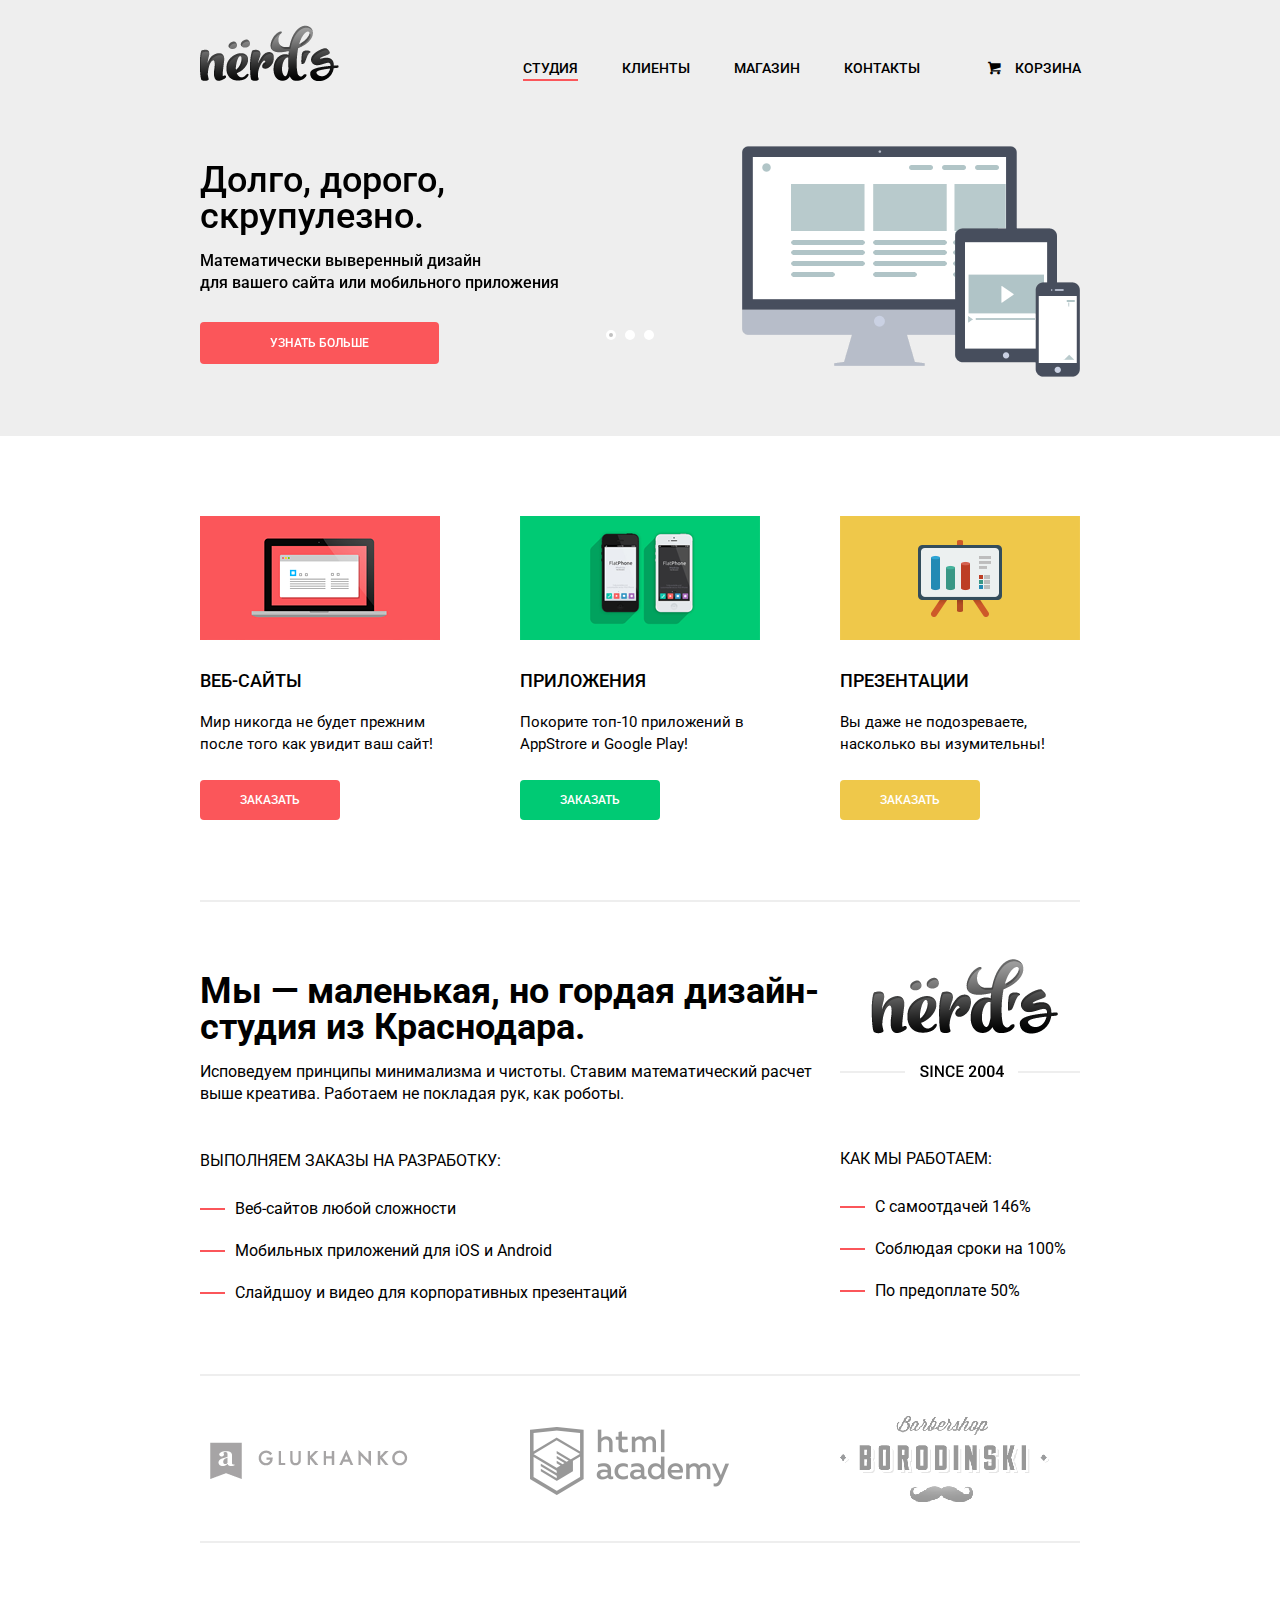
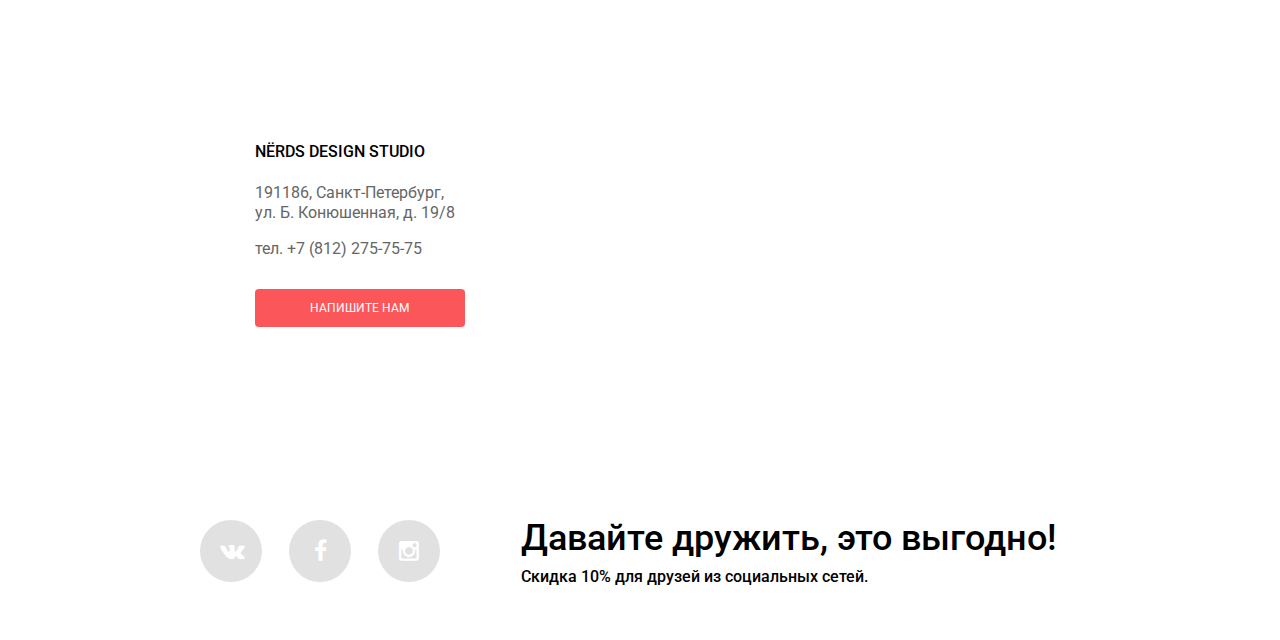
<file: index.html>
<!DOCTYPE html>
<html lang="ru">

<head>
  <meta charset="UTF-8">
  <meta name="viewport" content="width=device-width, initial-scale=1.0">
  <meta http-equiv="X-UA-Compatible" content="ie=edge">
  <title>Nerd's. Креативная студия</title>
  <link rel="shortcut icon" href="img/beard.png" type="image/x-icon">
  <link rel="stylesheet" href="css/normalize.css">
  <link href="https://fonts.googleapis.com/css?family=Roboto:400,500,700&amp;subset=cyrillic" rel="stylesheet">
  <link rel="stylesheet" href="css/owl.carousel.min.css">
  <link rel="stylesheet" href="css/owl.theme.default.min.css">
  <link rel="stylesheet" href="css/symbols-nerds.css">
  <link rel="stylesheet" href="css/index-style.css">
</head>

<body>
  <!--Header-->
  <header class="main-header">
    <div class="container">
      <div class="main-header-top">
        <div class="index-logo">
          <img src="img/index-logo.png" width="139px" height="56px" alt="logo">

        </div>
        <nav class="main-navigation">
          <ul>
            <li class="actived"><a href="index.html">Студия</a></li>
            <li><a href="#">Клиенты</a></li>
            <li><a href="catalog.html">Магазин</a></li>
            <li><a href="#">Контакты</a></li>
          </ul>
        </nav>
        <div class="cart"><a href="#"><i class="icon-basket"></i>Корзина</a>
        </div>
      </div>
      <!--Slider-->
      <div class="owl-carousel">
        <!--Slide1-->
        <div class="slide-first">
          <div class="main-slider-left">
            <p><b>Долго, дорого,<br> скрупулезно.</b></p>
            <p>Математически выверенный дизайн<br> для вашего сайта или мобильного приложения</p>
            <a Class="btn btn-slider" href="#">Узнать больше</a>
          </div>
          <div class="main-slider-right">
            <img src="img/slide1.png" width="338px" height="231px" alt="слайд">
          </div>
        </div>
        <!--Slide2-->
        <div class="slide-second">
          <div class="main-slider-left">
            <p><b>Любите ли вы математику, как любим ее мы?</b></p>
            <p>Нашим дизайнерам мы удаляем нейроны, ответственные за креатив, чтобы дать им возможность все просчитать</p>
            <a Class="btn btn-slider" href="#">Узнать больше</a>
          </div>
          <div class="main-slider-right">
            <img src="img/slide2.png" width="230px" height="249px" alt="слайд">
          </div>
        </div>
        <!--Slide3-->
        <div class="slide-third">
          <div class="main-slider-left">
            <p><b>Только наркотики,<br> только хардкор!</b></p>
            <p>Все дизайнерские решения в нашей компании принимаются только под воздействием качественных галлюциногенов</p>
            <a Class="btn btn-slider" href="#">Узнать больше</a>
          </div>
          <div class="main-slider-right">
            <img src="img/slide3.png" width="333px" height="319px" alt="слайд">
          </div>
        </div>

      </div>
    </div>


  </header>
  <!--Main-->
  <main class="container">
    <section class="features">
      <div class="features-item">
        <img src="img/web-item.png" width="240px" height="124px" alt="web-sites">
        <h2>Веб-сайты</h2>
        <p>Мир никогда не будет прежним после того как увидит ваш сайт!</p>
        <a class="btn btn-web" href="">Заказать</a>
      </div>
      <div class="features-item">
        <img src="img/app-item.png" width="240px" height="124px" alt="app">
        <h2>Приложения</h2>
        <p>Покорите топ-10 приложений в AppStrore и Google Play!</p>
        <a class="btn btn-app" href="">Заказать</a>
      </div>
      <div class="features-item">
        <img src="img/present-item.png" width="240px" height="124px" alt="presentation-sites">
        <h2>Презентации</h2>
        <p>Вы даже не подозреваете, насколько вы изумительны!</p>
        <a class="btn btn-present" href="">Заказать</a>
      </div>
    </section>
    <div class="about">
      <div class="about-left">
        <p><b>Мы — маленькая, но гордая дизайн-студия из Краснодара.</b></p>
        <p>Исповедуем принципы минимализма и чистоты. Ставим математический расчет выше креатива. Работаем не покладая рук, как роботы.</p>
        <p class="ul-name">Выполняем заказы на разработку:</p>
        <ul>
          <li>Веб-сайтов любой сложности</li>
          <li>Мобильных приложений для iOS и Android</li>
          <li>Слайдшоу и видео для корпоративных презентаций</li>
        </ul>
      </div>

      <div class="about-right">

        <div class="logo">
          <img src="img/index-logo-main.png" width="240px" height="118px" alt="logo">
        </div>
        <p class="ul-name">Как мы работаем:</p>
        <ul>
          <li>С самоотдачей 146%</li>
          <li>Соблюдая сроки на 100%</li>
          <li>По предоплате 50%</li>
        </ul>
      </div>
    </div>
    <div class="studio">
      <div class="studio-img"><img class="glukhano" src="img/glukhano.png" width="198px" height="37px" alt="glukhano"></div>
      <div class="studio-img"><img class="html-academy" src="img/html-academy.png" width="199px" height="68px" alt="html-academy"></div>
      <div class="studio-img"><img class="barbershop" src="img/barbershop.png" width="209px" height="90px" alt="barbershop"></div>
    </div>
  </main>
  <div class="map-wrapper">
    <div class="location" id="map">
      <div class="contact">
        <b>NЁRDS DESIGN STUDIO</b>
        <p>191186, Санкт-Петербург, ул. Б. Конюшенная, д. 19/8</p>
        <p>тел. +7 (812) 275-75-75</p>
        <a class="btn btn-contact" href="#">Напишите нам</a>
      </div>
    </div>

  </div>

  <!--Footer-->
  <footer class="main-footer">
    <div class="container">
      <section class="footer-social">
        <a class="social-btn social-btn-vk" href="#"><i class="icon-vk"></i>Вконтакте</a>
        <a class="social-btn social-btn-fb" href="#"><i class="icon-facebook"></i>Фейсбук</a>
        <a class="social-btn social-btn-inst" href="#"><i class="icon-instagramm"></i>Инстаграм</a>
      </section>
      <section class="promo">
        <h2>Давайте дружить, это выгодно!</h2>
        <p>Скидка 10% для друзей из социальных сетей.</p>
      </section>
    </div>
  </footer>

  <!--modal content-->
  <div class="modal-content">
    <button class="modal-content-close" type="button" name="button" title="Закрыть">Закрыть</button>
    <form class="write-us-form" action="index.html" method="post">
      <div class="name-area"><label>Ваше имя:<input type="text" name="name" placeholder="представьтесь пожалуйста"></label></div>
      <div class="email-area"><label>Ваше e-mail:<input type="email" name="email" placeholder="для отправки ответа"></label></div>
      <div class="letter-area"><label>Текст письма:<textarea name="letter" rows="8" cols="80" placeholder="в свободной форме" ></textarea></label></div>
      <button class="btn btn-send" type="submit" name="button">Отправить</button>
    </form>
  </div>

  <script src="https://api-maps.yandex.ru/2.1/?lang=ru_RU" type="text/javascript"></script>
  <script src="js/jquery.min.js"></script>
  <script src="js/owl.carousel.min.js"></script>
  <script src="js/main.js"></script>
</body>

</html>
</file>
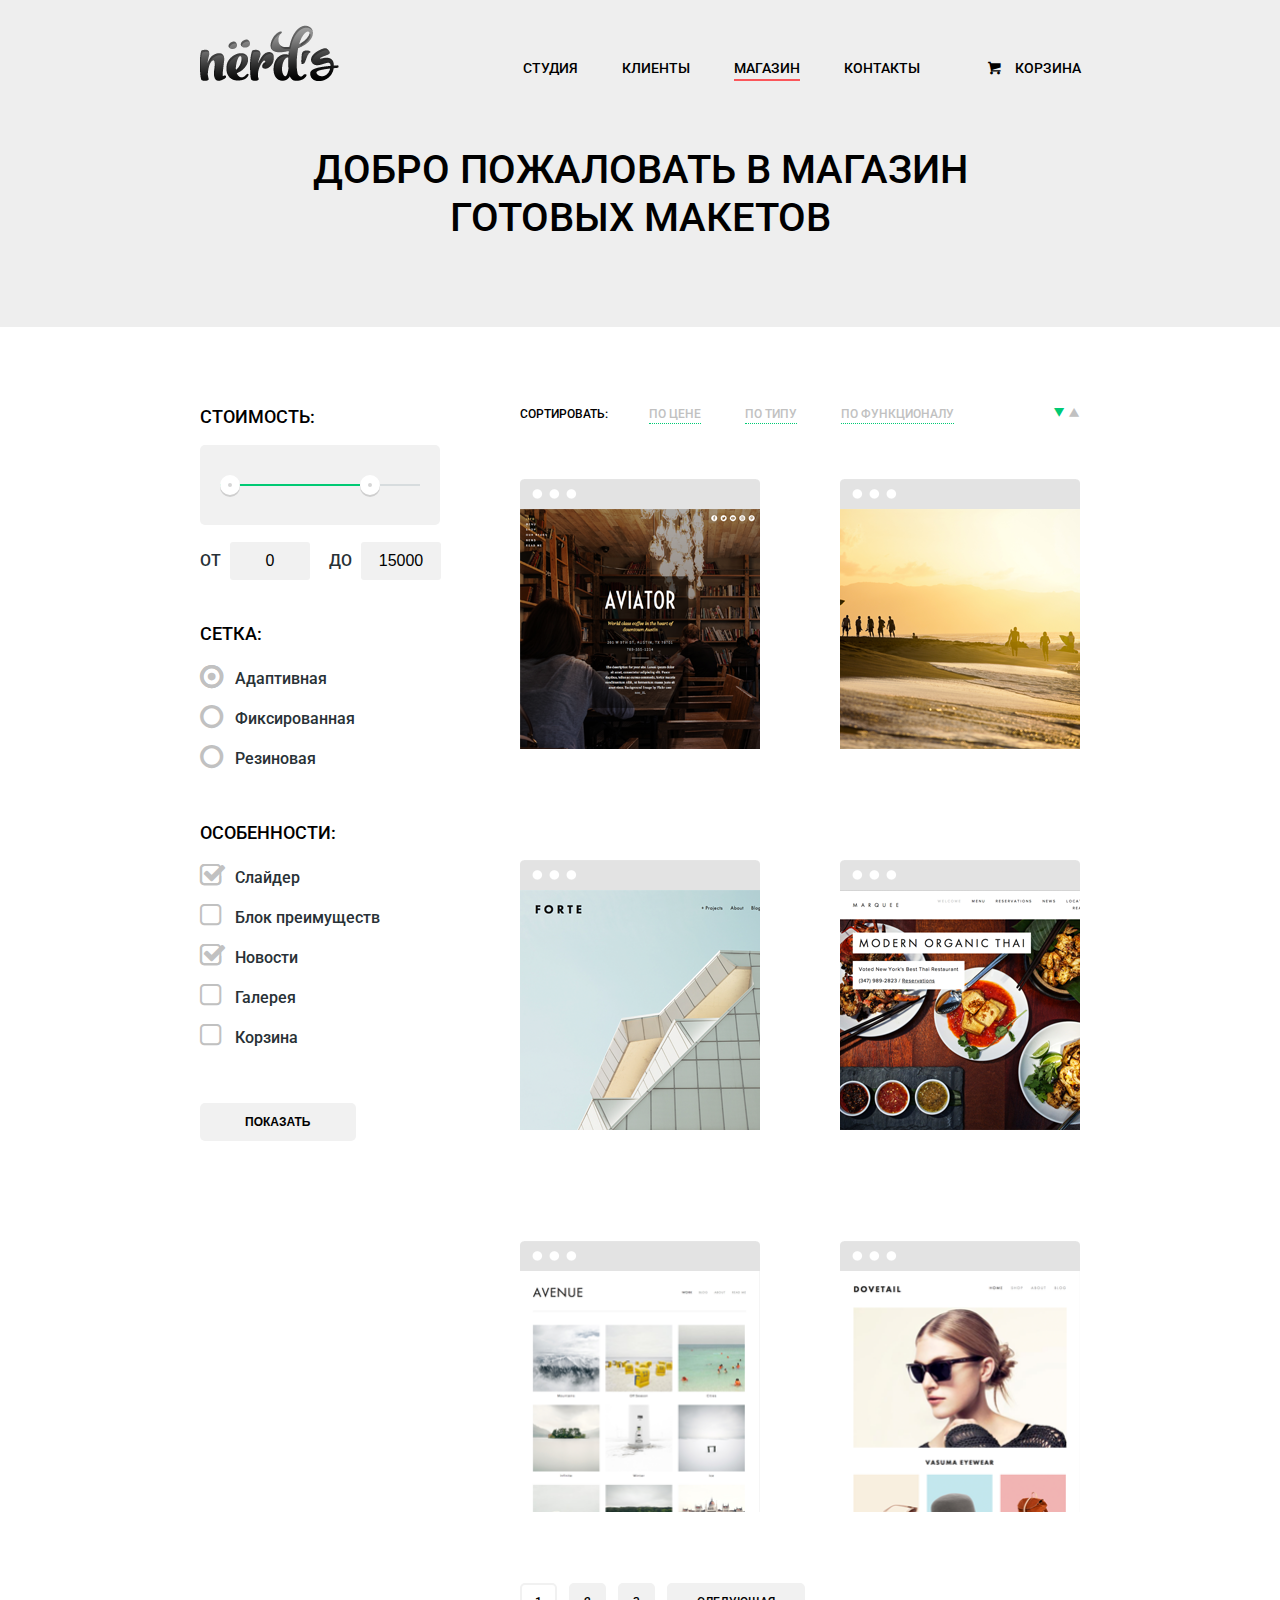
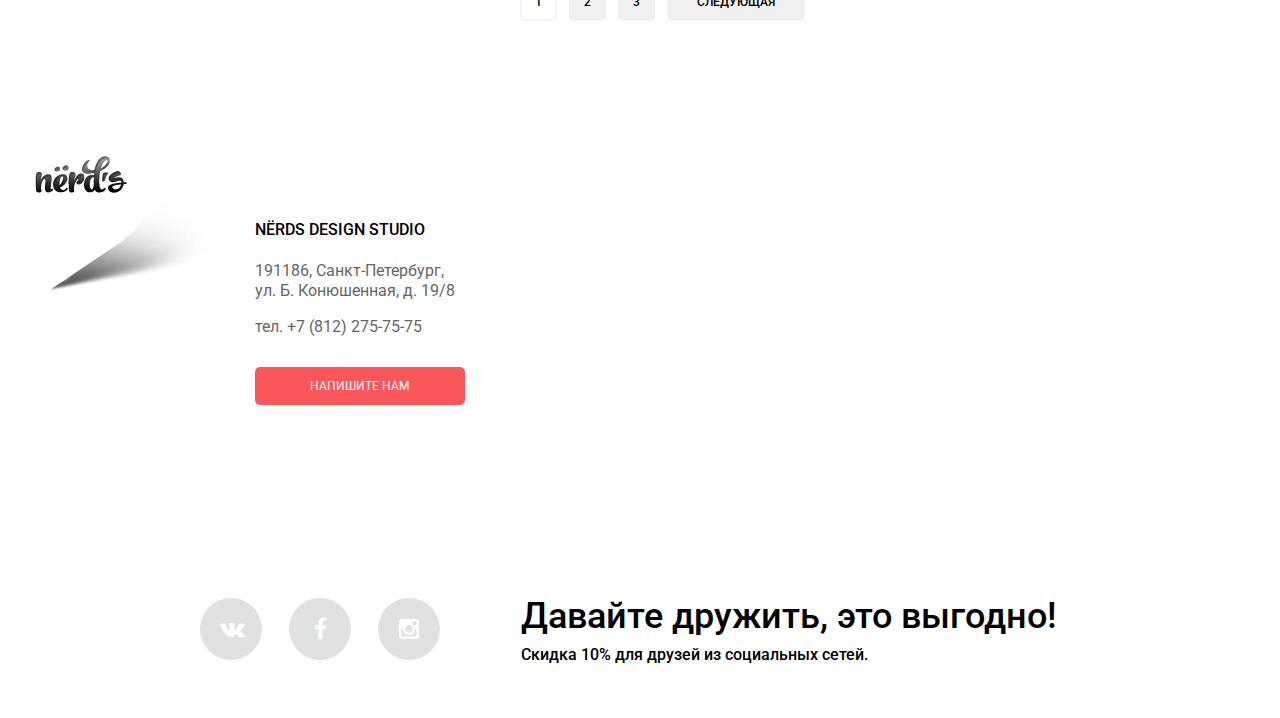
<file: catalog.html>
<!DOCTYPE html>
<html lang="en">

<head>
  <meta charset="UTF-8">
  <meta name="viewport" content="width=device-width, initial-scale=1.0">
  <meta http-equiv="X-UA-Compatible" content="ie=edge">
  <title>Nerd's. Каталог</title>
  <link rel="shortcut icon" href="img/toad.ico" type="image/x-icon">
  <link href="https://fonts.googleapis.com/css?family=Roboto:400,500,700&amp;subset=cyrillic" rel="stylesheet">
  <link rel="stylesheet" href="css/symbols-nerds.css">
  <link rel="stylesheet" href="css/catalog-style.css">
</head>

<body>
  <!--Header-->
  <header class="main-header">
    <div class="container">
      <div class="index-logo">
        <a href="index.html"><img src="img/index-logo.png" width="139px" height="56px" alt="logo"></a>
      </div>
      <nav class="main-navigation">
        <ul>
          <li><a href="index.html">Студия</a></li>
          <li><a href="#">Клиенты</a></li>
          <li class="actived"><a href="#">Магазин</a></li>
          <li><a href="#">Контакты</a></li>
        </ul>
      </nav>
      <div class="cart">
        <a href="#"><i class="icon-basket"></i>Корзина</a>
      </div>
      <h1>Добро пожаловать в магазин готовых макетов</h1>
  </header>
  <!--Main-->
  <main class="container">
    <section class="products">
      <div class="products-left">
        <form class="filter" action="index.html" method="post">
          <legend>Стоимость:</legend>
          <!--Drag&drop-->
          <div class="changes">
            <div class="range-control">
              <div class="scale">
                <div class="bar"></div>
              </div>
              <div class="toggle min-toggle"></div>
              <div class="toggle max-toggle"></div>
            </div>
            <div class="price-control">
              <label>ОТ<input class="min-price" type="text" name="" value="" placeholder="0"></label>
              <label>ДО<input class="max-price" type="text" name="" value="" placeholder="15000"></label>
            </div>
          </div>

          <legend>Сетка:</legend>
          <ul>
            <li><label><input type="radio" name="grid" checked><span class="radio-indicator"></span>Адаптивная</label></li>
            <li><label><input type="radio" name="grid"><span class="radio-indicator"></span>Фиксированная</label></li>
            <li><label><input type="radio" name="grid"><span class="radio-indicator"></span>Резиновая</label></li>
          </ul>
          <legend>Особенности:</legend>
          <ul>
            <li><label><input type="checkbox" name="slider" checked><span class="checkbox-indicator"></span>Слайдер</label></li>
            <li><label><input type="checkbox" name="advantage_block"><span class="checkbox-indicator"></span>Блок преимуществ</label></li>
            <li><label><input type="checkbox" name="news" checked><span class="checkbox-indicator"></span>Новости</label></li>
            <li><label><input type="checkbox" name="gallery"><span class="checkbox-indicator"></span>Галерея</label></li>
            <li><label><input type="checkbox" name="cart"><span class="checkbox-indicator"></span>Корзина</label></li>
          </ul>
          <button class="btn show" type="button" name="button">Показать</button>
        </form>
      </div>
      <div class="products-right">
        <div class="sorting">
          <span class="title">Сортировать:</span>
          <ul>
            <li><a href="#">по цене</a></li>
            <li><a href="#">по типу</a></li>
            <li><a href="#">по функционалу</a></li>
          </ul>
          <div class="sorting-button">
            <div class="sorting-button-down actived"></div>
            <div class="sorting-button-up"></div>
          </div>
        </div>
        <div class="products-img">

          <div class="item-card">
            <div class="header-products"></div>
            <img src="img/sites/site1.png" width="240px" height="240px" alt="">
            <div class="item-description">
              <p class="item-title">AVIATOR</p>
              <p class="item-text">Одностраничный макет с авторским дизайном</p>
              <a class="btn item-price" href="#">8000 Р.</a>
            </div>
          </div>

          <div class="item-card">
            <div class="header-products"></div><img src="img/sites/site2.png" width="240px" height="240px" alt="">
            <div class="item-description">
              <p class="item-title">Sunset</p>
              <p class="item-text">Интернет-магазин с личным кабинетом</p>
              <a class="btn item-price" href="#">10000 Р.</a>
            </div>
          </div>

          <div class="item-card">
            <div class="header-products"></div><img src="img/sites/site3.png" width="240px" height="240px" alt="">
            <div class="item-description">
              <p class="item-title">FORTE</p>
              <p class="item-text">Отличный макет для личного блога</p>
              <a class="btn item-price" href="#">5000 Р.</a>
            </div>
          </div>

          <div class="item-card">
            <div class="header-products"></div><img src="img/sites/site4.png" width="240px" height="240px" alt="">
            <div class="item-description">
              <p class="item-title">Modern Organic THAI
              </p>
              <p class="item-text">Сайт для ресторана быстрого питания</p>
              <a class="btn item-price" href="#">12000 Р.</a>
            </div>
          </div>

          <div class="item-card">
            <div class="header-products"></div><img src="img/sites/site5.png" width="240px" height="240px" alt="">
            <div class="item-description">
              <p class="item-title">AVENUE</p>
              <p class="item-text">Макет для блога о путешествиях</p>
              <a class="btn item-price" href="#">8000 Р.</a>
            </div>
          </div>

          <div class="item-card">
            <div class="header-products"></div><img src="img/sites/site6.png" width="240px" height="240px" alt="">
            <div class="item-description">
              <p class="item-title">DOVETAIL</p>
              <p class="item-text">Интернет-магазин с галереей товаров</p>
              <a class="btn item-price" href="#">14000 Р.</a>
            </div>
          </div>
        </div>

        <section class="paginator">
          <div class="paginator-position">
            <a class="actived" href="#">1</a>
            <a href="#">2</a>
            <a href="#">3</a>
            <a class="next" href="#">Следующая</a>
          </div>
        </section>
      </div>
    </section>
  </main>
  <div class="map-wrapper">
    <div class="location" id="yandex-map">
      <div class="contact">
        <b>NЁRDS DESIGN STUDIO</b>
        <p>191186, Санкт-Петербург, ул. Б. Конюшенная, д. 19/8</p>
        <p>тел. +7 (812) 275-75-75</p>
        <a class="btn btn-contact" href="#">Напишите нам</a>
      </div>
      <div class="marker">
        <img src="img/marker.png" width="231px" height="190px" alt="marker">
      </div>
    </div>
  </div>
  <!--Footer-->
  <footer class="main-footer">
    <div class="container">
      <section class="footer-social">
        <a class="social-btn social-btn-vk" href="#"><i class="icon-vk"></i>Вконтакте</a>
        <a class="social-btn social-btn-fb" href="#"><i class="icon-facebook"></i>Фейсбук</a>
        <a class="social-btn social-btn-inst" href="#"><i class="icon-instagramm"></i>Инстаграм</a>
      </section>
      <section class="promo">
        <h2>Давайте дружить, это выгодно!</h2>
        <p>Скидка 10% для друзей из социальных сетей.</p>
      </section>
    </div>
  </footer>
  <script src="https://api-maps.yandex.ru/services/constructor/1.0/js/?um=constructor%3A097cac6d8fede4cd1b25f79202e0e1f8b2142a2c8dbc9a2de40660cf45a6be2b&amp;width=100%25&amp;height=417&amp;lang=ru_RU&amp;scroll=true&id=yandex-map"></script>
  <script type="text/javascript">
    var showOpacity = document.querySelector(".item-show")
  </script>
</body>

</html>
</file>
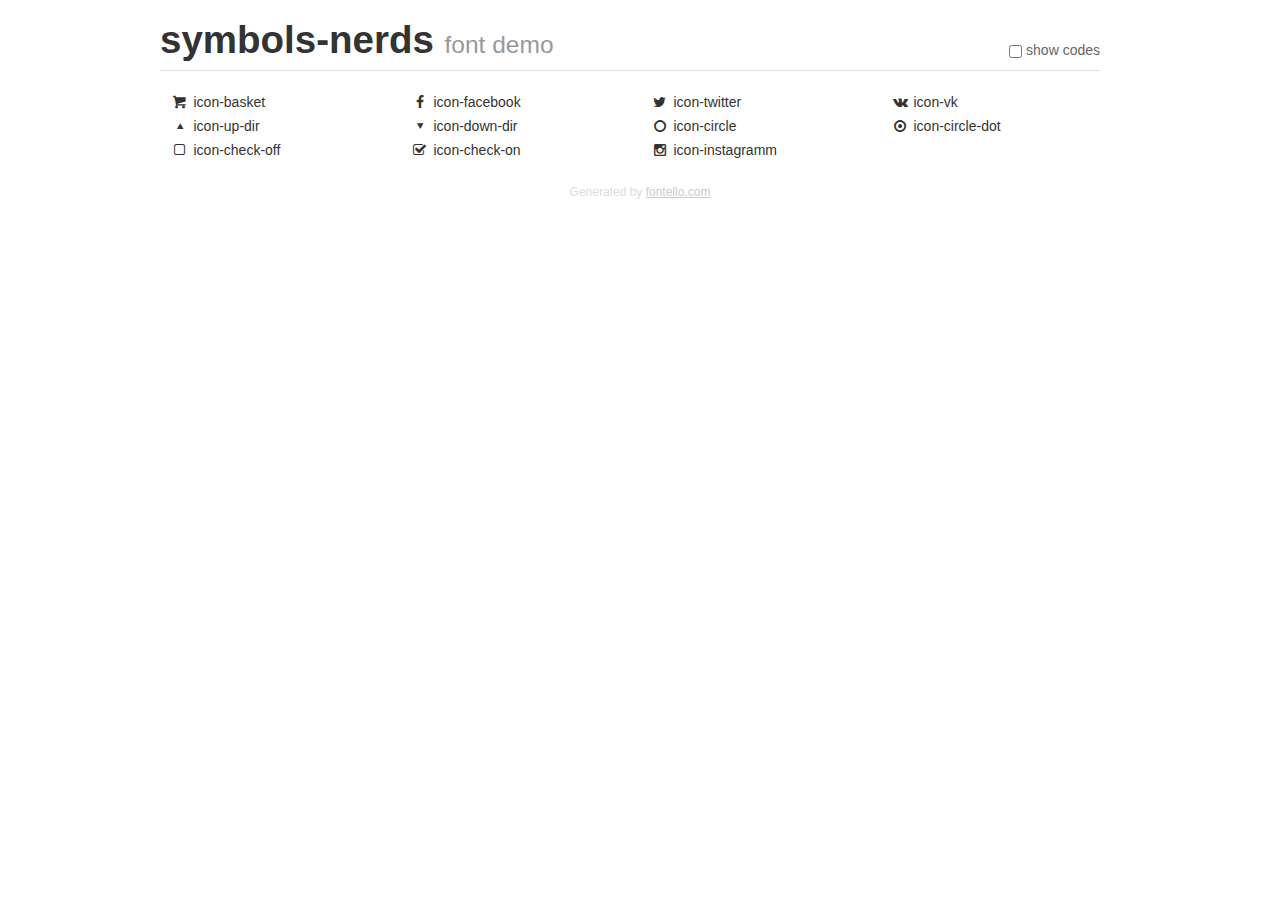
<file: demo.html>
<!DOCTYPE html>
<html>
  <head>
    <meta charset="UTF-8">
    <style>
      .clearfix {
        *zoom: 1;
      }
      .clearfix:before,
      .clearfix:after {
        content: "";

        display: table;

        line-height: 0;
      }
      .clearfix:after {
        clear: both;
      }
      html {
        font-size: 100%;

        -webkit-text-size-adjust: 100%;
            -ms-text-size-adjust: 100%;
      }
      a:focus {
        outline: thin dotted #333333;
        outline: 5px auto -webkit-focus-ring-color;
        outline-offset: -2px;
      }
      a:hover,
      a:active {
        outline: 0;
      }
      button,
      input,
      select,
      textarea {
        margin: 0;

        font-size: 100%;
        vertical-align: middle;
      }
      button,
      input {
        line-height: normal;

        *overflow: visible;
      }
      button::-moz-focus-inner,
      input::-moz-focus-inner {
        padding: 0;

        border: 0;
      }
      body {
        margin: 0;

        font-size: 14px;
        line-height: 20px;
        font-family: "Helvetica Neue", Helvetica, Arial, sans-serif;
        color: #333333;

        background-color: #ffffff;
      }
      a {
        color: #0088cc;
        text-decoration: none;
      }
      a:hover {
        color: #005580;
        text-decoration: underline;
      }
      .row {
        margin-left: -20px;

        *zoom: 1;
      }
      .row:before,
      .row:after {
        content: "";

        display: table;

        line-height: 0;
      }
      .row:after {
        clear: both;
      }
      [class*="span"] {
        float: left;
        min-height: 1px;
        margin-left: 20px;
      }
      .container,
      .navbar-static-top .container,
      .navbar-fixed-top .container,
      .navbar-fixed-bottom .container {
        width: 940px;
      }
      .span12 {
        width: 940px;
      }
      .span11 {
        width: 860px;
      }
      .span10 {
        width: 780px;
      }
      .span9 {
        width: 700px;
      }
      .span8 {
        width: 620px;
      }
      .span7 {
        width: 540px;
      }
      .span6 {
        width: 460px;
      }
      .span5 {
        width: 380px;
      }
      .span4 {
        width: 300px;
      }
      .span3 {
        width: 220px;
      }
      .span2 {
        width: 140px;
      }
      .span1 {
        width: 60px;
      }
      [class*="span"].pull-right,
      .row-fluid [class*="span"].pull-right {
        float: right;
      }
      .container {
        margin-right: auto;
        margin-left: auto;

        *zoom: 1;
      }
      .container:before,
      .container:after {
        content: "";

        display: table;

        line-height: 0;
      }
      .container:after {
        clear: both;
      }
      p {
        margin: 0 0 10px;
      }
      .lead {
        margin-bottom: 20px;

        font-weight: 200;
        font-size: 21px;
        line-height: 30px;
      }
      small {
        font-size: 85%;
      }
      h1 {
        margin: 10px 0;

        font-weight: bold;
        line-height: 20px;
        font-family: inherit;
        color: inherit;

        text-rendering: optimizelegibility;
      }
      h1 small {
        font-weight: normal;
        line-height: 1;
        color: #999999;
      }
      h1 {
        line-height: 40px;
      }
      h1 {
        font-size: 38.5px;
      }
      h1 small {
        font-size: 24.5px;
      }
      body {
        margin-top: 90px;
      }
      .header {
        position: fixed;
        top: 0;
        left: 50%;
        z-index: 10;

        margin-left: -480px;
        padding-top: 10px;

        background-color: #ffffff;
        border-bottom: 1px solid #dddddd;
      }
      .footer {
        margin-top: 20px;

        font-size: 12px;
        text-align: center;
        color: #dddddd;
      }
      .footer a {
        color: #cccccc;
        text-decoration: underline;
      }
      .the-icons {
        font-size: 14px;
        line-height: 24px;
      }
      .switch {
        position: absolute;
        right: 0;
        bottom: 10px;

        color: #666666;
      }
      .switch input {
        margin-right: 0.3em;
      }
      .codesOn .i-name {
        display: none;
      }
      .codesOn .i-code {
        display: inline;
      }
      .i-code {
        display: none;
      }
    </style>
    <link rel="stylesheet" href="css/symbols-nerds.css">
    <script>
      function toggleCodes(on) {
        var obj = document.getElementById('icons');

        if (on) {
          obj.className += ' codesOn';
        } else {
          obj.className = obj.className.replace(' codesOn', '');
        }
      }
    </script>
  </head>
  <body>
    <div class="container header">
      <h1>symbols-nerds <small>font demo</small></h1>
      <label class="switch">
        <input type="checkbox" onclick="toggleCodes(this.checked)">show codes
      </label>
    </div>
    <div id="icons" class="container">
      <div class="row">
        <div title="Code: 0x62" class="the-icons span3"><i class="icon-basket"></i> <span class="i-name">icon-basket</span><span class="i-code">0x62</span></div>
        <div title="Code: 0x66" class="the-icons span3"><i class="icon-facebook"></i> <span class="i-name">icon-facebook</span><span class="i-code">0x66</span></div>
        <div title="Code: 0x74" class="the-icons span3"><i class="icon-twitter"></i> <span class="i-name">icon-twitter</span><span class="i-code">0x74</span></div>
        <div title="Code: 0x76" class="the-icons span3"><i class="icon-vk"></i> <span class="i-name">icon-vk</span><span class="i-code">0x76</span></div>
      </div>
      <div class="row">
        <div title="Code: 0x25b2" class="the-icons span3"><i class="icon-up-dir"></i> <span class="i-name">icon-up-dir</span><span class="i-code">0x25b2</span></div>
        <div title="Code: 0x25bc" class="the-icons span3"><i class="icon-down-dir"></i> <span class="i-name">icon-down-dir</span><span class="i-code">0x25bc</span></div>
        <div title="Code: 0x25cb" class="the-icons span3"><i class="icon-circle"></i> <span class="i-name">icon-circle</span><span class="i-code">0x25cb</span></div>
        <div title="Code: 0x25cf" class="the-icons span3"><i class="icon-circle-dot"></i> <span class="i-name">icon-circle-dot</span><span class="i-code">0x25cf</span></div>
      </div>
      <div class="row">
        <div title="Code: 0x2610" class="the-icons span3"><i class="icon-check-off"></i> <span class="i-name">icon-check-off</span><span class="i-code">0x2610</span></div>
        <div title="Code: 0x2611" class="the-icons span3"><i class="icon-check-on"></i> <span class="i-name">icon-check-on</span><span class="i-code">0x2611</span></div>
        <div title="Code: 0x1f4f7" class="the-icons span3"><i class="icon-instagramm"></i> <span class="i-name">icon-instagramm</span><span class="i-code">0x1f4f7</span></div>
      </div>
    </div>
    <div class="container footer">Generated by <a href="http://fontello.com">fontello.com</a></div>
  </body>
</html>
</file>
<file: css/symbols-nerds.css>
@font-face {
  font-weight: normal;
  font-style: normal;

  font-family: "symbols-nerds";
  src: url("../fonts/symbols-nerds.woff") format("woff"),
       url("../fonts/symbols-nerds.woff2") format("woff2");
}

[class^="icon-"]::before,
[class*=" icon-"]::before {
  display: inline-block;
  width: 1em;
  margin-right: 0.2em;
  margin-left: 0.2em;

  font-weight: normal;
  line-height: 1em;
  font-family: "symbols-nerds";
  text-align: center;
  text-transform: none;
  text-decoration: inherit;
  font-style: normal;
  font-variant: normal;

  speak: none;
}

.icon-basket::before { content: "\62"; } /* "b" */
.icon-facebook::before { content: "\66"; } /* "f" */
.icon-twitter::before { content: "\74"; } /* "t" */
.icon-vk::before { content: "\76"; } /* "v" */
.icon-up-dir::before { content: "\25b2"; } /* "▲" */
.icon-down-dir::before { content: "\25bc"; } /* "▼" */
.icon-circle::before { content: "\25cb"; } /* "○" */
.icon-circle-dot::before { content: "\25cf"; } /* "●" */
.icon-check-off::before { content: "\2610"; } /* "☐" */
.icon-check-on::before { content: "\2611"; } /* "☑" */
.icon-instagramm::before { content: "📷"; } /* "\1f4f7" */
</file>
<file: css/index-style.css>
body {
  padding: 0;
  margin: 0;
  min-width: 900px;
  font-weight: 500;
  font-size: 16px;
  line-height: 22px;
  font-family: "Roboto", "Arial", sans-serif;
  background-color: #ffffff;
  color: #000000;
}

.container {
  width: 880px;
  margin: 0 auto;
}

img {
  width: 100%;
  height: auto;
}

/*Header*/

.main-header {
  width: auto;
  background: #eeeeee;
  margin-bottom: 80px;
}

.main-header-top {
  margin-bottom: 40px;
}

.index-logo {
  display: inline-block;
  padding: 25px 0;
  width: 139px;
  height: 56px;
  margin-right: 158px;
}

.main-navigation {
  display: inline-block;
  vertical-align: top;
  width: 475px;
}

.main-navigation ul {
  margin: 0;
  padding: 0;
  list-style: none;
  font-size: 0;
}

.main-navigation li {
  display: inline-block;
  vertical-align: top;
  margin-top: 37px;
}

.main-navigation a {
  padding: 20px 22px;
  display: block;
  text-decoration: none;
  color: #000000;
  font-size: 14px;
  font-weight: 500;
  text-transform: uppercase;
  transition:
  color 0.6s;
}

.main-navigation a:hover {
  color: #fb565a;
}

.main-navigation a:active {
  color: #ababab;
}

 .main-navigation .actived {
   position: relative;
 }

 .main-navigation .actived::after {
   content: "";
   position: absolute;
   height: 2px;
   background-color: #fb565a;
   bottom: 18px;
   left: 22px;
   right: 22px;
 }

.cart {
  display: inline-block;
  width: 100px;
  vertical-align: top;
  margin-top: 37px;
}

.cart a {
  padding: 20px 22px;
  padding-left: 35px;
  display: block;
  text-decoration: none;
  color: #000000;
  font-size: 14px;
  font-weight: 500;
  text-transform: uppercase;
  position: relative;
  transition:
  color 0.6s;
}

.cart a:hover {
  color: #fb565a;
}

.cart a:active {
  color: #ababab;
}

.icon-basket {
  position: absolute;
  left: 5px;
}

/*slider*/

.owl-carousel {
position: relative;
display: block;
}

.main-slider-left {
  display: inline-block;
  width: 480px;
}

.main-slider-left b {
  font-size: 36px;
  line-height: 36px;
  font-weight: 500;
}

.main-slider-left p {
  font-size: 16px;
  line-height: 22px;
  font-weight: 500;
}

.main-slider-left .btn-slider {
  display: inline-block;
  font-size: 12px;
  line-height: 18px;
  font-weight: 500;
  text-transform: uppercase;

  text-decoration: none;
  color: #ffffff;
  background-color: #fb565a;
  padding: 12px 70px;
  margin-top: 12px;
  margin-bottom: 50px;
}

.main-slider-right {
  display: inline-block;
  position: absolute;
  right: 0;
}

.owl-dots {
  width: 100px;
  position: relative;
  bottom: 90px;
  left: 50%;
  margin: 0 auto;
  margin-left: -34px;
  z-index: 10;
}

 .owl-dot {
  display: inline-block;
  width: 4px;
  height: 4px;
  background: #ffffff;
  border: 3px solid #ffffff;
  border-radius: 50%;
  cursor: pointer;
  margin-right: 9px;
  position: relative;
 }

 .owl-dot.active {
  display: inline-block;
  width: 4px;
  height: 4px;
  background: #c1c1c1;
  border: 3px solid #ffffff;
  border-radius: 50%;
  cursor: pointer;
  position: relative;
 }

/*main*/

.features {
  width: 880px;
  margin: 0 auto;
  font-size: 0;
  padding-bottom: 80px;
  border-bottom: 2px solid #eeeeee;
  margin-bottom: 35px;
}

.features-item {
  display: inline-block;
  width: 240px;
  margin-right: 80px;
}

.features-item:last-child {
  margin-right: 0;
}

.features-item h2 {
  font-weight: 500;
  font-size: 18px;
  line-height: 30px;
  text-transform: uppercase;
}

.features-item p {
  font-weight: 500;
  font-size: 15px;
  line-height: 22px;
  font-weight: normal;
}

.features-item a {
  display: inline-block;
  font-weight: 500;
  font-size: 12px;
  line-height: 18px;
  text-decoration: none;
  text-transform: uppercase;
  color: #ffffff;
  margin-top: 10px;
}

.btn {
  padding: 11px 40px;
  background: #ccc;
  border-radius: 4px;
  transition:
  background-color 0.6s;
}

.btn-web {
  background-color: #fb565a;
}

.btn-web:hover {
  background-color: #d6494d;
}

.btn-web:active {
  background-color: #b63538;
}


.btn-app {
  background-color: #00ca74;
}

.btn-app:hover {
  background-color: #01a25e;
}

.btn-app:active {
  background-color: #009053;
}

.btn-present {
  background-color: #efc84a;
}

.btn-present:hover {
  background-color: #d6ae2c;
}

.btn-present:active {
  background-color: #c09b24;
}

.about {
  width: 880px;
  margin: 0 auto;
  padding-bottom: 60px;
  border-bottom: 2px solid #eeeeee;
  margin-bottom: 40px;
}

.about p {
  font-weight: 500;
  font-size: 16px;
  line-height: 22px;
  font-weight: normal;
}

.about-left p:nth-child(2) {
  margin-bottom: 45px;
}

.about-left {
  display: inline-block;
  width: 621px;
  margin-right: 15px;
  padding-top: 20px;
}

.about-left b {
  font-size: 36px;
  line-height: 36px;
}

.about-left p {
  width: 620px;
}

.ul-name {
  text-transform: uppercase;
}

.about ul {
  margin: 0;
  padding: 0;
  list-style: none;
  font-size: 0;
}

.about li {
  font-size: 16px;
  line-height: 22px;
  font-weight: normal;
  padding: 10px 0;
  padding-left: 35px;
  position: relative;
}

.about li::before {
  content: "";
  position: absolute;
  width: 25px;
  height: 2px;
  background-color: #fb565a;
  left: 0;
  top: 50%;
  margin-top: -1px;
}

.about-right {
  display: inline-block;
  width: 240px;
  vertical-align: top;
}

.logo {
  margin-top: 22px;
  margin-bottom: 65px;

}

.studio {
  width: 880px;
  margin: 0 auto;
  font-size: 0;
  padding-bottom: 35px;
  border-bottom: 2px solid #eeeeee;
  margin-bottom: 80px;
}

.studio-img {
  display: inline-block;
  width: 240px;
  margin-right: 70px;
  padding-left: 10px;
  opacity: 0.4;
  transition:
  opacity 0.5s;
}

.studio-img .glukhano {
  width: 198px;
  height: 37px;
}

.studio-img .html-academy {
  width: 199px;
  height: 68px;
}

.studio-img .barbershop {
  width: 209px;
  height: 90px;
}

.studio-img:hover {
  opacity: 1;
}

.studio-img:active {
  opacity: 1;
}

.studio-img:last-child {
  margin-right: 0px;
    padding-left: 0px;
}

.studio-img img {
  vertical-align: middle;
  text-align: center;
}

.map-wrapper {
  min-width: 900px;
  margin-top: 80px;
  position: relative;
}

.location {
  height: 417px;
  margin-bottom: 50px;
}


.contact {

  padding: 25px 20px;
  position: absolute;
  top: 89px;
  left: 235px;
  width: 210px;
  background-color: #ffffff;
  z-index: 1000;
}

.contact b {
  font-size: 16px;
  line-height: 30px;
  font-weight: 500;
}

.contact p {
  font-size: 16px;
  line-height: 20px;
  font-weight: 400;
  color: #666666;
}

.btn-contact {
  background-color: #fb565a;
  display: block;
  text-transform: uppercase;
  font-weight: 400;
  text-decoration: none;
  color: #ffffff;
  font-size: 12px;
  line-height: 18px;
  padding: 10px 55px;
  margin-top: 30px;

}

.marker {
  position: absolute;
  z-index: 1000;
}

/*footer*/

.main-footer {
  width: 880px;
  min-height: 150px;
  margin: 0 auto;
}

.footer-social {
  vertical-align: top;
  display: inline-block;
  width: 300px;
  margin-right: 20px;
  font-size: 0;
}

.social-btn {
  position: relative;
  display: inline-block;
  width: 62px;
  height: 62px;
  background-color: #e1e1e1;
  margin-right: 27px;
  margin-top: 30px;
  border-radius: 50%;
  transition:
  background-color 0.6s;
}

.social-btn:hover {

  background-color: #fb565a;
}

.social-btn:active {
  background-color: #d6494d;
  box-shadow: inset 0 3px 0 0 rgba(0, 0, 0, 0.15);
}


.social-btn i {
  position: absolute;
  color: #ffffff;
  font-size: 23px;
  font-weight: 500;
  top: 50%;
  left: 50%;
  margin-left: -16px;
  margin-top: -12px;
}

.promo {
  display: inline-block;
  width: 550px;
}

.promo h2 {
  margin-left: -3px;
  font-size: 36px;
  line-height: 36px;
  font-weight: 500;
}

.promo p {
  margin-top: -20px;
  margin-left: -3px;
  font-size: 16px;
  line-height: 22px;
  font-weight: 500;
}

/*modal-content*/

.modal-content {
  display: none;
  position: fixed;
  top: 100px;
  left: 50%;
  margin-left: -325px;
  width: 500px;
  height: 314px;
  background-color: #ffffff;
  box-shadow: 0px 0px 40px rgba(0,0,0,0.5);
  padding: 54px 50px 50px 80px;
  z-index: 10000;
}

.modal-content-show {
  display: block;
}

.modal-content-close {
  position: absolute;
  top: 5px;
  right: 5px;

  font-size: 0;
  width: 41px;
  height: 41px;
  background-color: #fb565a;
  background-image: url("../img/Cross.png");
  background-repeat: no-repeat;
  background-position: 50% 50%;
  border: none;
  outline: none;
  border-radius: 50%;
  cursor: pointer;
}

.write-us-form {
  display: inline-block;
}

.name-area,
.email-area  {
  display: inline-block;
  width: 220px;
}

.name-area {
  margin-right: 18px;
}

.letter-area {
margin-top: 18px;
}

.write-us-form textarea {
  border-radius: 3px;
  border: 2px solid #d7dcde;
  width: 440px;
  height: 95px;
  resize: none;
  margin-top: 7px;
  padding: 8px;
  padding-left: 15px;
}

.write-us-form label {
  font-size: 16px;
  line-height: 18px;
}

.write-us-form input {
  padding-left: 15px;
  padding-right: 15px;
  height: 30px;
  width: 190px;
  border-radius: 3px;
  border: 2px solid #d7dcde;
  margin-top: 7px;
}

.write-us-form input::placeholder,
.write-us-form textarea::placeholder {
  text-transform: uppercase;
  color: #000;
  font-size: 11px;
  line-height: 18px;
  font-weight: 700;
}

.btn-send {
  font-size: 12px;
  line-height: 18px;
  text-transform: uppercase;
  color: #fff;

  width: 460px;
  margin-top: 40px;
  background-color: #fb565a;
  border: none;
  cursor: pointer;
}
</file>
<file: css/catalog-style.css>
body {
  padding: 0;
  margin: 0;
  min-width: 900px;
  font-weight: 500;
  font-size: 16px;
  line-height: 22px;
  font-family: "Roboto", "symbols-nerds", "Arial", sans-serif;
  background-color: #ffffff;
  color: #000000;
}

.container {
  width: 880px;
  margin: 0 auto;
}

img {
  width: 100%;
  height: auto;
}

.btn {
  outline: none;
  border: none;
  border-radius: 5px;
  padding: 10px 45px;
  font-size: 12px;
  line-height: 18px;
  text-transform: uppercase;
  font-weight: 600;
  background-color: #f1f1f1;

}

/*Header*/

.main-header {
  width: auto;
  background: #eeeeee;
  padding-bottom: 45px;
  margin-bottom: 65px;
}

.main-header-top {
  margin-bottom: 40px;
}

.index-logo {
  display: inline-block;
  padding: 25px 0;
  width: 139px;
  height: 56px;
  margin-right: 158px;
}

.main-navigation {
  display: inline-block;
  vertical-align: top;
  width: 475px;
}

.main-navigation ul {
  margin: 0;
  padding: 0;
  list-style: none;
  font-size: 0;
}

.main-navigation li {
  display: inline-block;
  vertical-align: top;
  margin-top: 37px;
}

.main-navigation a {
  padding: 20px 22px;
  display: block;
  text-decoration: none;
  color: #000000;
  font-size: 14px;
  font-weight: 500;
  text-transform: uppercase;
  transition:
  color 0.6s;
}

.main-navigation a:hover {
  color: #fb565a;
}

.main-navigation a:active {
  color: #ababab;
}

.main-navigation .actived {
  position: relative;
}

 .main-navigation .actived::after {
   content: "";
   position: absolute;
   height: 2px;
   background-color: #fb565a;
   bottom: 18px;
   left: 22px;
   right: 22px;
 }

.cart {
  display: inline-block;
  width: 100px;
  vertical-align: top;
  margin-top: 37px;
}

.cart a {
  padding: 20px 22px;
  padding-left: 35px;
  display: block;
  text-decoration: none;
  color: #000000;
  font-size: 14px;
  font-weight: 500;
  text-transform: uppercase;
  position: relative;
  transition:
  color 0.6s;
}

.cart a:hover {
  color: #fb565a;
}

.cart a:active {
  color: #ababab;
}

.icon-basket {
  position: absolute;
  left: 5px;
}

.main-header h1 {
font-size: 40px;
padding: 40px 0;
text-transform: uppercase;
font-weight: 500;
line-height: 48px;
text-align: center;
width: 720px;
margin: 0 auto;
}

/*Main*/

.products {
  width: 880px;
  margin: 0 auto;
  margin-bottom: 80px;
}

.products-left {
  display: inline-block;
  width: 240px;
  margin-right: 76px;
  vertical-align: top;
}

.range-control {
  margin-top: 3px;
  position: relative;
  height: 80px;
  background-color: #f1f1f1;
  border-radius: 5px;
  padding: 0 20px;
}

.scale {
  position: relative;
  top: 39px;
  height: 2px;
  background-color: #d7dcde;
}

.bar {
  width: 70%;
  height: 2px;
  background-color: #00ca74;
}

.toggle {
  width: 4px;
  height: 4px;
  border: 8px solid #ffffff;
  box-shadow: 0 2px 0 0 rgba(0, 1, 1, 0.14);
  background-color: #d6d6d6;
  cursor: pointer;
  position: absolute;
  border-radius: 50%;
  top: 30px;
  left: 20px;
}

.max-toggle {
  left: 160px;
}

.price-control {
  margin-top: 17px;
  white-space: nowrap;
  text-transform: uppercase;
}

.min-price,
.max-price {
  width: 60px;
  padding: 8px;
  margin-left: 9px;
  margin-right: 15px;
  background-color: #f1f1f1;
  border: none;
  border-radius: 3px;
  text-align: center;
  font-weight: 500;
  font-size: 16px;
  border: 2px solid transparent;

}

.min-price::placeholder,
.max-price::placeholder {
  color: #000;
}

.min-price:hover,
.max-price:hover {
  border: 2px solid #a2a9ac;

}
.filter {
  user-select:none;
}

.filter legend {
  font-size: 18px;
  line-height: 30px;
  font-weight: 500;
  text-transform: uppercase;
  padding: 10px 0;
  margin-top: 29px;
}

.filter legend:first-child {
  margin-top: 0;
}



.filter ul {
  margin: 0;
  padding: 0;
  font-size: 0;
  list-style: none;
}

.filter li {
  position: relative;
  font-size: 16px;
  line-height: 20px;
  font-weight: 500;
  padding: 10px 0;
  padding-left: 35px;
  color: #283136;
}

.filter label {
  color: #283136;
}

.filter label:hover {
  color: #000000;
}

.filter label .blocked {
  color: #283136;
  opacity: 0.4;
}

.filter input[type="radio"],
.filter input[type="checkbox"] {
  display: none;
}

.filter input[type="radio"] + .radio-indicator::before {

  content: "\25cb";
  position: absolute;
  font-size: 27px;
  left: 0;
  top: 8px;
  color: #c1c1c1;

/*  width: 17px;
  height: 17px;
  border: 3px solid #c1c1c1;
  border-radius: 50%;*/
}

.filter input[type="radio"]:checked + .radio-indicator::after {
  content: "\25cf";
  position: absolute;
  font-size: 27px;
  left: 0;
  top: 8px;
  color: #c1c1c1;
  /*margin-left: -4.5px;
  margin-top: -4.5px;

  width: 9px;
  height: 9px;
  background-color: #c1c1c1;
  border-radius: 50%;*/
}

.filter input[type="checkbox"] + .checkbox-indicator::before {
  content: "\2610";
  position: absolute;
  font-size: 27px;
  left: 0;
  top: 8px;
color: #c1c1c1;
}

.filter input[type="checkbox"]:checked + .checkbox-indicator::after {
  content: "\2611";
  position: absolute;
  font-size: 27px;
  left: 0;
  top: 8px;
  color: #c1c1c1;
}

.filter .show {
  margin-top: 45px;
  cursor: pointer;
}

.filter .show:hover {
  background-color: #e5e5e5;
}

.filter .show:active {
  background-color: #d5d5d5;
  box-shadow: inset 0 3px 0 0 rgba(0, 0, 0, 0.15);
}

.products-right {
  display: inline-block;
  width: 560px;
}

.products-right .sorting {
  display: inline-block;
  width: 560px;
  padding: 10px 0;
}

.products-right .title {
  display: inline-block;
  width: 105px;
  font-size: 12px;
  line-height: 18px;
  font-weight: 500;
  text-transform: uppercase;

}

.products-right ul {
  display: inline-block;
  padding: 0;
  margin: 0;
  font-size: 0;
  list-style: none;
}

.products-right li {
  display: inline-block;
  padding: 0 20px;
}

.products-right a {
  margin-right: 4px;
  display: block;
  text-decoration: none;
  font-size: 12px;
  line-height: 18px;
  text-transform: uppercase;
  font-weight: 500;
  color: #c1c1c1;
  border-bottom: 1px dotted #00ca74;
}

.products-right a:hover {
  color: #000000;
  border-bottom: 1px solid #00ca74;
}

.products-right a:active {
border: none;
}

.products-right .actived {
  color: #000000;
  border: none;
}

.sorting-button {
  font-size: 22px;
  float: right;
  vertical-align: middle;
  width: 26px;
}

.sorting-button-up::before {
  float: left;
  content: "\25b2";
  cursor: pointer;
}

.sorting-button-down::before {
  margin-right: 5px;
  float: left;
  content: "\25bc";
  cursor: pointer;
}

.sorting-button-up,
.sorting-button-down {
  color: #c1c1c1;
}

.sorting-button-up:hover,
.sorting-button-down:hover {
  color: #00ca74;
}

.sorting-button-up:active,
.sorting-button-down:active {
  color: #000000;
}

.sorting-button .actived {
  color: #00ca74;
}

.products-img {

}

.item-card {
  position: relative;
  display: inline-block;
  margin-top: 40px;
  margin-right: 76px;
  margin-bottom: 65px;
}
/*content:  url
opacity: 0.2;*/


.item-card:nth-child(2n) {
  margin-right: 0;
}

.header-products {
width: 240px;
height: 30px;
box-sizing: border-box;
background-image: url("../img/header-products.png");
opacity: 0.2;
}

.products-img img {
  display: block;
}

.item-description {
  position: absolute;
  width: 200px;
  height: 200px;
  background-color: #ffffff;
  z-index: 20;
  top:50%;
  left: 50%;
  margin-top: -100px;
  margin-left: -100px;
  opacity: 0;
}

.item-title {
  text-transform: uppercase;
  font-size: 18px;
  line-height: 20px;
  text-align: center;
  margin-top: 30px;
  margin-bottom: 5px;
}

.item-text {
  font-size: 14px;
  line-height: 18px;
  text-align: center;
  padding: 0 20px;
}

.item-description .item-price {
  display: block;
  position: absolute;
  padding: 8px 33px;
  background-color: #fb565a;
  color: #ffffff;
  text-transform: uppercase;
  font-size: 18px;
  line-height: 22px;
  text-align: center;
  border: none;
  bottom: 33px;
  left: 32px;
}

.item-card:hover > .header-products,
.item-card:hover > .item-description
 {
  opacity: 1;
}

.item-show {
  opacity: 1;
}


 .item-description .item-price:hover {
   background-color: #d6494d;
   color: #ffffff;
   border: none;
 }



 .item-description .item-price:active {
   background-color: #b63538;
   color: #ffffff;
   border: none;
   box-shadow: inset 0 3px 0 0 rgba(0, 0, 0, 0.15);

 }

.products-right .paginator {
  float: right;
  width: 560px;
}

.products-right .paginator-position {
  float: left;
}

.paginator a {
  display: inline-block;
  color: #000000;
  padding: 8px 13px;
  background-color: #f1f1f1;
  border-radius: 5px;
  border: none;
  margin-right: 8px;
  border: 2px solid #f1f1f1;
}

.paginator a:last-child {
  padding: 8px 28px;
}

.paginator .actived {
  border: 2px solid #f1f1f1;
  background-color: #ffffff;
  cursor:  default;
}

.paginator a:hover {
  border: 2px solid #f1f1f1;
  background-color: #ffffff;
}

.map-wrapper {
  min-width: 900px;
  margin-top: 80px;
  position: relative;
}

.location {
  height: 417px;
  margin-bottom: 50px;
}


.contact {

  padding: 25px 20px;
  position: absolute;
  top: 89px;
  left: 235px;
  width: 210px;
  background-color: #ffffff;
  z-index: 1000;
}

.contact b {
  font-size: 16px;
  line-height: 30px;
  font-weight: 500;
}

.contact p {
  font-size: 16px;
  line-height: 20px;
  font-weight: 400;
  color: #666666;
}

.btn-contact {
  background-color: #fb565a;
  display: block;
  text-transform: uppercase;
  font-weight: 400;
  text-decoration: none;
  color: #ffffff;
  font-size: 12px;
  line-height: 18px;
  padding: 10px 55px;
  margin-top: 30px;

}

.marker {
  position: absolute;
  z-index: 1000;
}
/*footer*/

.main-footer {
  width: 880px;
  min-height: 150px;
  margin: 0 auto;
}

.footer-social {
  vertical-align: top;
  display: inline-block;
  width: 300px;
  margin-right: 20px;
  font-size: 0;
}

.social-btn {
  position: relative;
  display: inline-block;
  width: 62px;
  height: 62px;
  background-color: #e1e1e1;
  margin-right: 27px;
  margin-top: 30px;
  border-radius: 50%;
  transition:
  background-color 0.6s;
}

.social-btn:hover {

  background-color: #fb565a;
}

.social-btn:active {
  background-color: #d6494d;
  box-shadow: inset 0 3px 0 0 rgba(0, 0, 0, 0.15);
}


.social-btn i {
  position: absolute;
  color: #ffffff;
  font-size: 23px;
  font-weight: 500;
  top: 50%;
  left: 50%;
  margin-left: -16px;
  margin-top: -12px;
}

.promo {
  display: inline-block;
  width: 550px;
}

.promo h2 {
  margin-left: -3px;
  font-size: 36px;
  line-height: 36px;
  font-weight: 500;
}

.promo p {
  margin-top: -20px;
  margin-left: -3px;
  font-size: 16px;
  line-height: 22px;
  font-weight: 500;
}
</file>
